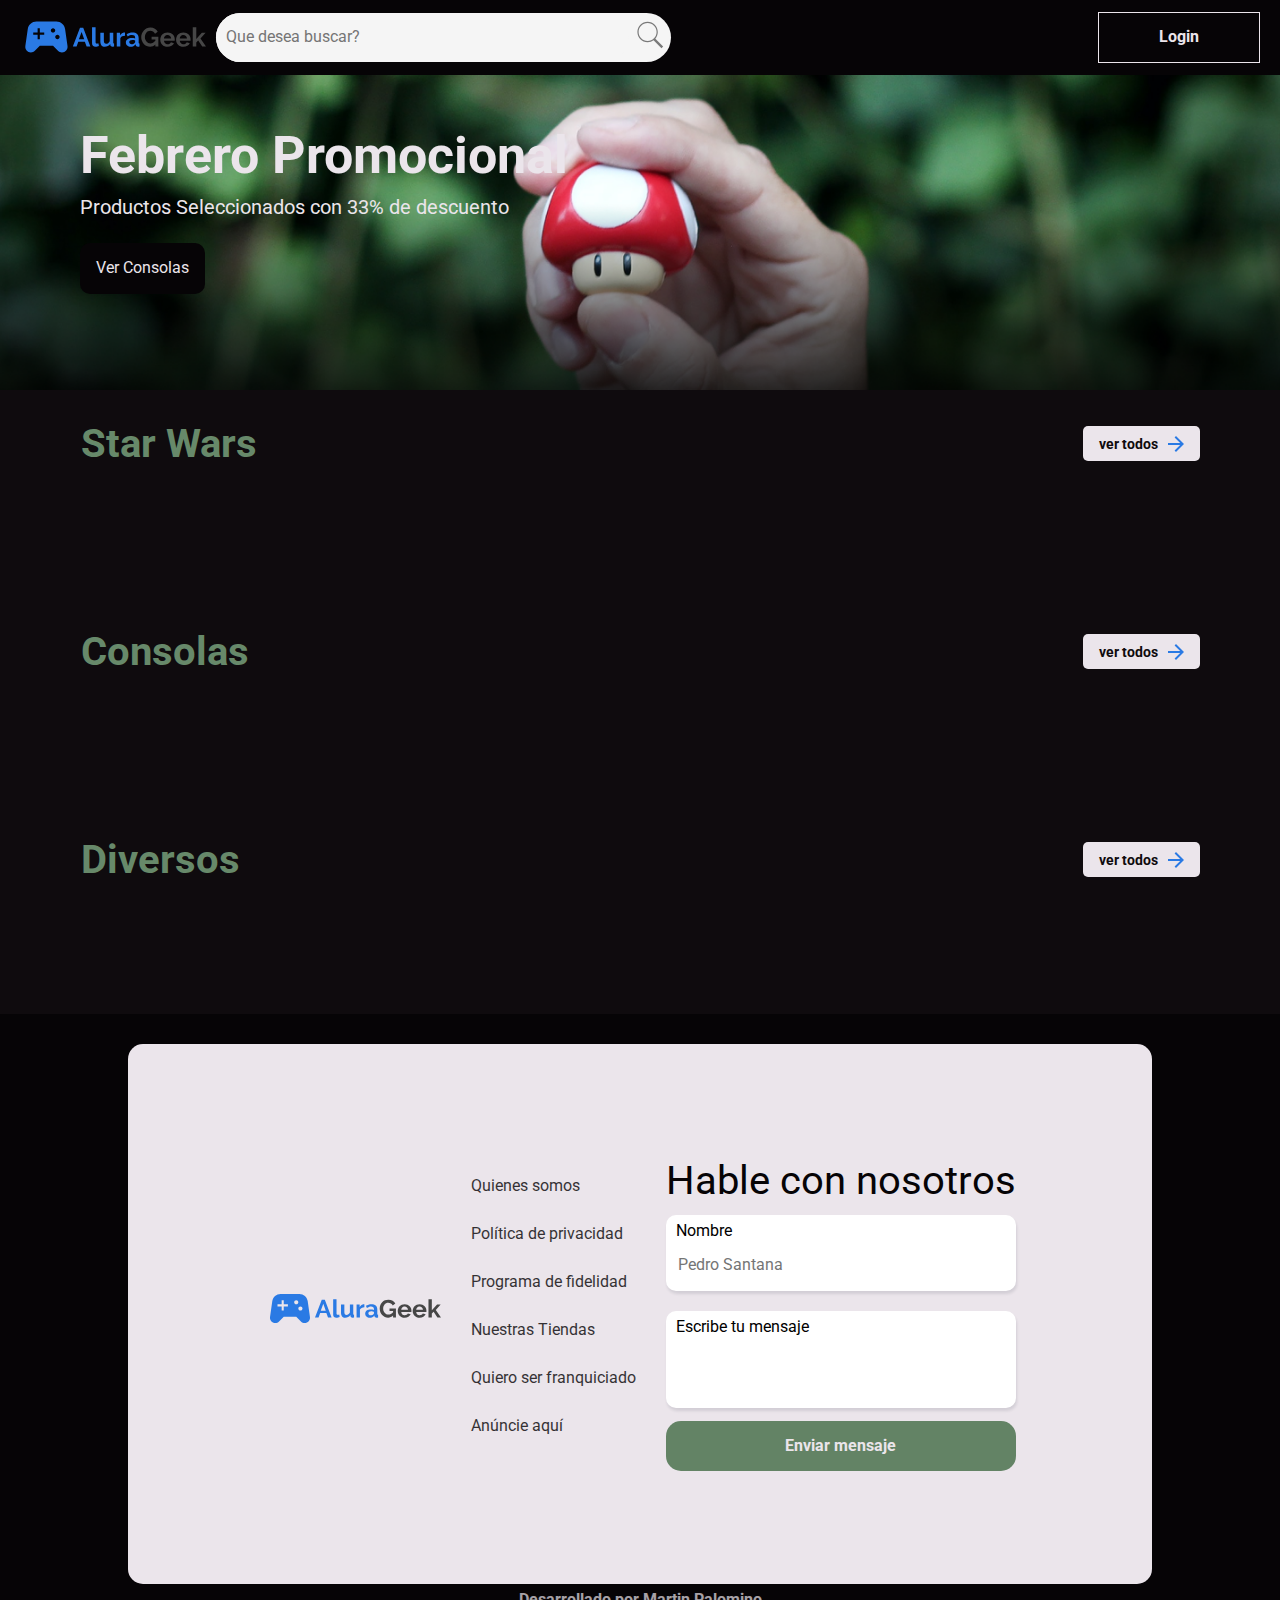
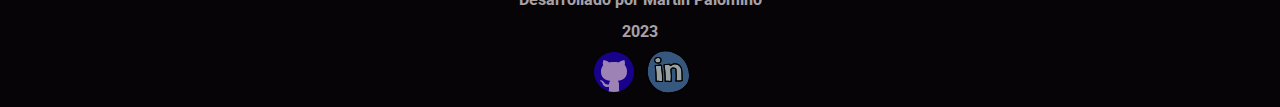
<file: index.html>
<!DOCTYPE html>
<html lang="es">

<head>
  <meta charset="UTF-8">
  <meta name="viewport" content="width=device-width, initial-scale=1.0">
  <title>Alura Geek</title>
  <link rel="stylesheet" href="assets/css/reset.css">
  <link rel="stylesheet" href="assets/css/normalize.css">
  <link rel="preconnect" href="https://fonts.googleapis.com">
  <link rel="preconnect" href="https://fonts.gstatic.com" crossorigin>
  <link href="https://fonts.googleapis.com/css2?family=Roboto:wght@400;700&display=swap" rel="stylesheet">
  <link rel="stylesheet" href="assets/css/globales.css">
  <link rel="stylesheet" href="assets/css/header.css">
  <link rel="stylesheet" href="assets/css/banner.css">
  <link rel="stylesheet" href="assets/css/footer.css">
  <link rel="stylesheet" href="assets/css/products.css">
  <link rel="stylesheet" href="assets/css/card.css">
  <link rel="stylesheet" href="assets/css/productsUser.css">
</head>

<body>
  <header class="header__container">
    <div class="header__items">
      <a class="header__logoHome" href="#">
        <img src="assets/images/logo.svg" class="header__logoHome-image" alt="logo">
      </a>
      <div class="header__search container">
        <input class="header__search-input" placeholder="Que desea buscar?" type="text" data-busqueda>
        <button class="header__search-button"><img src="assets/images/icono-búsqueda.svg" class="header__search-icon"
            alt="icono busqueda"></button>
      </div>
    </div>
    <a class="header__login" href="screens/login.html">
      <button class="header__login-button">Login</button>
    </a>
  </header>
  <main>
    <section class="banner">
      <div class="banner__container">
        <div class="banner__container-show banner__container-img">
          <div class="banner__info">
            <h2 class="banner__info-title">Febrero Promocional</h2>
            <p class="banner__info-descripcion">Productos Seleccionados con 33% de descuento</p>
            <a href="#">
              <button class="banner__button">Ver Consolas</button>
            </a>
          </div>
        </div>
      </div>
    </section>
    <!--Star Wars section -->
    <section class="products" id="starWars">
      <div class="product__container">
        <div class="product__header">
          <h2 class="product__title">Star Wars</h2>
          <a class="product__mostrar" href="screens/allProducts.html?categoria=StarWars" boton-starWars>ver
            todos<img alt="ver todos icon" src="assets/images/arow.svg"></a>
        </div>
        <div class="product__list" data-starWarsCategory>

        </div>
      </div>
    </section>
    <!--Consolas section -->
    <section class=" products" id="consolas">
      <div class="product__container">
        <div class="product__header">
          <h2 class="product__title">Consolas </h2>
          <a class="product__mostrar" href="screens/allProducts.html?categoria=Consolas" boton-consolas>ver todos<img
              alt="ver todos icon" src="assets/images/arow.svg"></a>
        </div>
        <div class="product__list" data-consolasCategoria>

        </div>
      </div>
    </section>
    <!--    Diversos section  -->
    <section class="products">
      <div class="product__container">
        <div class="product__header">
          <h2 class="product__title">Diversos </h2>
          <a class="product__mostrar" href="screens/allProducts.html?categoria=Diversos" boton-diversos>ver todos<img
              alt="ver todos icon" src="assets/images/arow.svg"></a>
        </div>
        <div class="product__list" data-diversosCategoria>

        </div>
      </div>
      </div>
    </section>
  </main>
  <footer>
    <section class="contacto__container">
      <div class="contacto__logo">
        <a href="#">
          <img alt="logo" class="contacto__logoFooter" src="assets/images/logo.svg">
        </a>
      </div>
      <div class="contacto__info">
        <ul>
          <li class="contacto__info-li"><a class="contacto__info-text" href="#">Quienes somos</a></li>
          <li class="contacto__info-li"><a class="contacto__info-text" href="#">Política de privacidad</a>
          </li>
          <li class="contacto__info-li"><a class="contacto__info-text" href="#">Programa de fidelidad</a>
          </li>
          <li class="contacto__info-li"><a class="contacto__info-text" href="#">Nuestras Tiendas</a></li>
          <li class="contacto__info-li"><a class="contacto__info-text" href="#">Quiero ser franquiciado</a>
          </li>
          <li class="contacto__info-li"><a class="contacto__info-text" href="#">Anúncie aquí</a></li>
        </ul>
      </div>
      <form class="contacto__contactar" id="form__data">
        <h2 class="contacto__contactar-title">Hable con nosotros</h2>
        <div class="input-container">
          <label class="contacto__contactar-nombre contacto__textBox">
            Nombre
            <input class="contacto__contactar-nombreInput input" id="contact__nombre" name="nombre"
              placeholder="Pedro Santana" required type="text" data-tipo="nombre">
          </label>
          <span class="input-message-error">Este campo no es valido</span>
        </div>
        <div class="input-container">
          <label class="contacto__mensaje contacto__textBox">
            Escribe tu mensaje
            <textarea class="contacto__contactar-nombreInput input" id="contact__mensaje" required
              data-tipo="mensaje"></textarea>
          </label>
          <span class="input-message-error">Este campo no es valido</span>
        </div>
        <input class="contacto__button" id="contact__boton" type="submit" value="Enviar mensaje">
      </form>
    </section>
    <div class="info__dev">
      <p>Desarrollado por Martin Palomino</p>
      <p>2023</p>
      <div class="info__dev-links">
        <a href="https://github.com/MartinChristopherPC?tab=repositories" target="_blank"><img
            src="/assets/images/github.svg " alt="git"></a>
        <a href="https://www.linkedin.com/in/martinchris-palomino/" target="_blank"><img
            src="/assets/images/linkedin.svg" alt="linkedin"></a>
      </div>
    </div>
  </footer>
  <script src="controllers/productoController.js" type="module"></script>
  <script src="js/boton-buscador.js"></script>
  <script src="js/form-validation.js" type="module"></script>
</body>

</html>
</file>
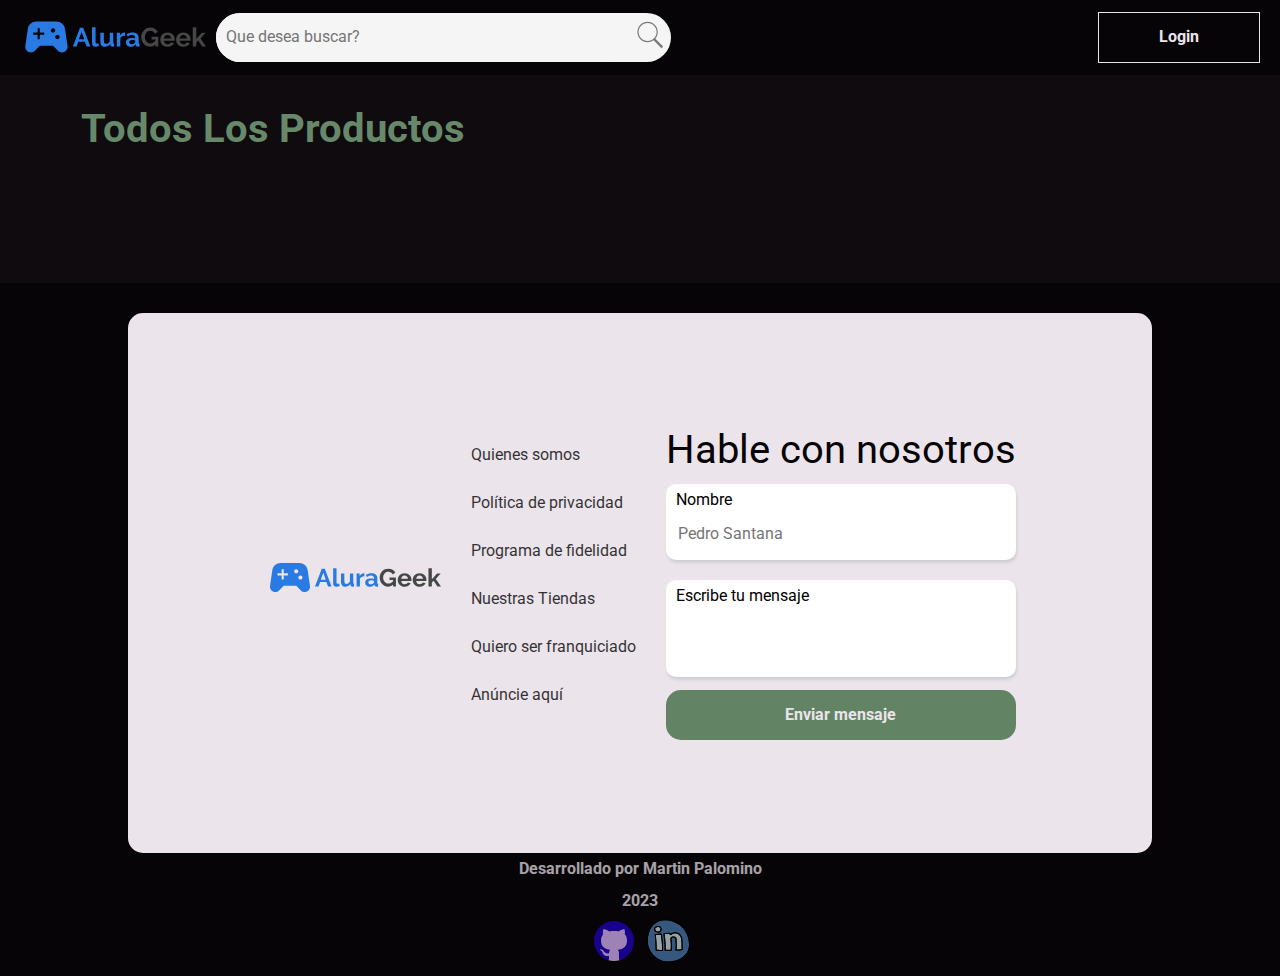
<file: screens/allProducts.html>
<!DOCTYPE html>
<html lang="en">

<head>
  <meta charset="UTF-8">
  <meta name="viewport" content="width=device-width, initial-scale=1.0">
  <title>Alura Geek</title>
  <link rel="stylesheet" href="../assets/css/reset.css">
  <link rel="stylesheet" href="../assets/css/normalize.css">
  <link rel="preconnect" href="https://fonts.googleapis.com">
  <link rel="preconnect" href="https://fonts.gstatic.com" crossorigin>
  <link href="https://fonts.googleapis.com/css2?family=Roboto:wght@400;700&display=swap" rel="stylesheet">
  <link rel="stylesheet" href="../assets/css/globales.css">
  <link rel="stylesheet" href="../assets/css/header.css">
  <link rel="stylesheet" href="../assets/css/banner.css">
  <link rel="stylesheet" href="../assets/css/footer.css">
  <link rel="stylesheet" href="../assets/css/products.css">
  <link rel="stylesheet" href="../assets/css/productsUser.css">
  <link rel="stylesheet" href="../assets/css/card.css">
</head>

<body>
  <header class="header__container">
    <div class="header__items">
      <a class="header__logoHome" href="../index.html">
        <img src="../assets/images/logo.svg" class="header__logoHome-image" alt="logo">
      </a>
      <div class="header__search container">
        <input class="header__search-input" placeholder="Que desea buscar?" type="text" data-busqueda>
        <button class="header__search-button"><img src="../assets/images/icono-búsqueda.svg" class="header__search-icon"
            alt="icono busqueda"></button>
      </div>
    </div>
    <a class="header__login" href="login.html">
      <button class="header__login-button">Login</button>
    </a>
  </header>
  <main>
    <!--All Products section -->
    <section class="products">
      <div class="product__container">
        <div class="product__header">
          <h2 class="product__title">Todos Los Productos</h2>
        </div>
        <div class="product__list" data-allProducts>

        </div>
      </div>
    </section>
  </main>
  <footer>
    <section class="contacto__container">
      <div class="contacto__logo">
        <a href="#">
          <img alt="logo" class="contacto__logoFooter" src="../assets/images/logo.svg">
        </a>
      </div>
      <div class="contacto__info">
        <ul>
          <li class="contacto__info-li"><a class="contacto__info-text" href="#">Quienes somos</a></li>
          <li class="contacto__info-li"><a class="contacto__info-text" href="#">Política de privacidad</a>
          </li>
          <li class="contacto__info-li"><a class="contacto__info-text" href="#">Programa de fidelidad</a>
          </li>
          <li class="contacto__info-li"><a class="contacto__info-text" href="#">Nuestras Tiendas</a></li>
          <li class="contacto__info-li"><a class="contacto__info-text" href="#">Quiero ser franquiciado</a>
          </li>
          <li class="contacto__info-li"><a class="contacto__info-text" href="#">Anúncie aquí</a></li>
        </ul>
      </div>
      <form class="contacto__contactar" id="form__data">
        <h2 class="contacto__contactar-title">Hable con nosotros</h2>
        <div class="input-container">
          <label class="contacto__contactar-nombre contacto__textBox">
            Nombre
            <input class="contacto__contactar-nombreInput input" id="contact__nombre" name="nombre"
              placeholder="Pedro Santana" required type="text" data-tipo="nombre">
          </label>
          <span class="input-message-error">Este campo no es valido</span>
        </div>
        <div class="input-container">
          <label class="contacto__mensaje contacto__textBox">
            Escribe tu mensaje
            <textarea class="contacto__contactar-nombreInput input" id="contact__mensaje" required
              data-tipo="mensaje"></textarea>
          </label>
          <span class="input-message-error">Este campo no es valido</span>
        </div>
        <input class="contacto__button" id="contact__boton" type="submit" value="Enviar mensaje">
      </form>
    </section>
    <div class="info__dev">
      <p>Desarrollado por Martin Palomino</p>
      <p>2023</p>
      <div class="info__dev-links">
        <a href="https://github.com/MartinChristopherPC?tab=repositories" target="_blank"><img
            src="../assets/images/github.svg " alt="git"></a>
        <a href="https://www.linkedin.com/in/martinchris-palomino/" target="_blank"><img
            src="../assets/images/linkedin.svg" alt="linkedin"></a>
      </div>
    </div>
  </footer>
  <script src="../controllers/allproducts.js" type="module"></script>
  <script src="../js/form-validation.js" type="module"></script>
  <script src="../js/boton-buscador.js"></script>
</body>

</html>
</file>
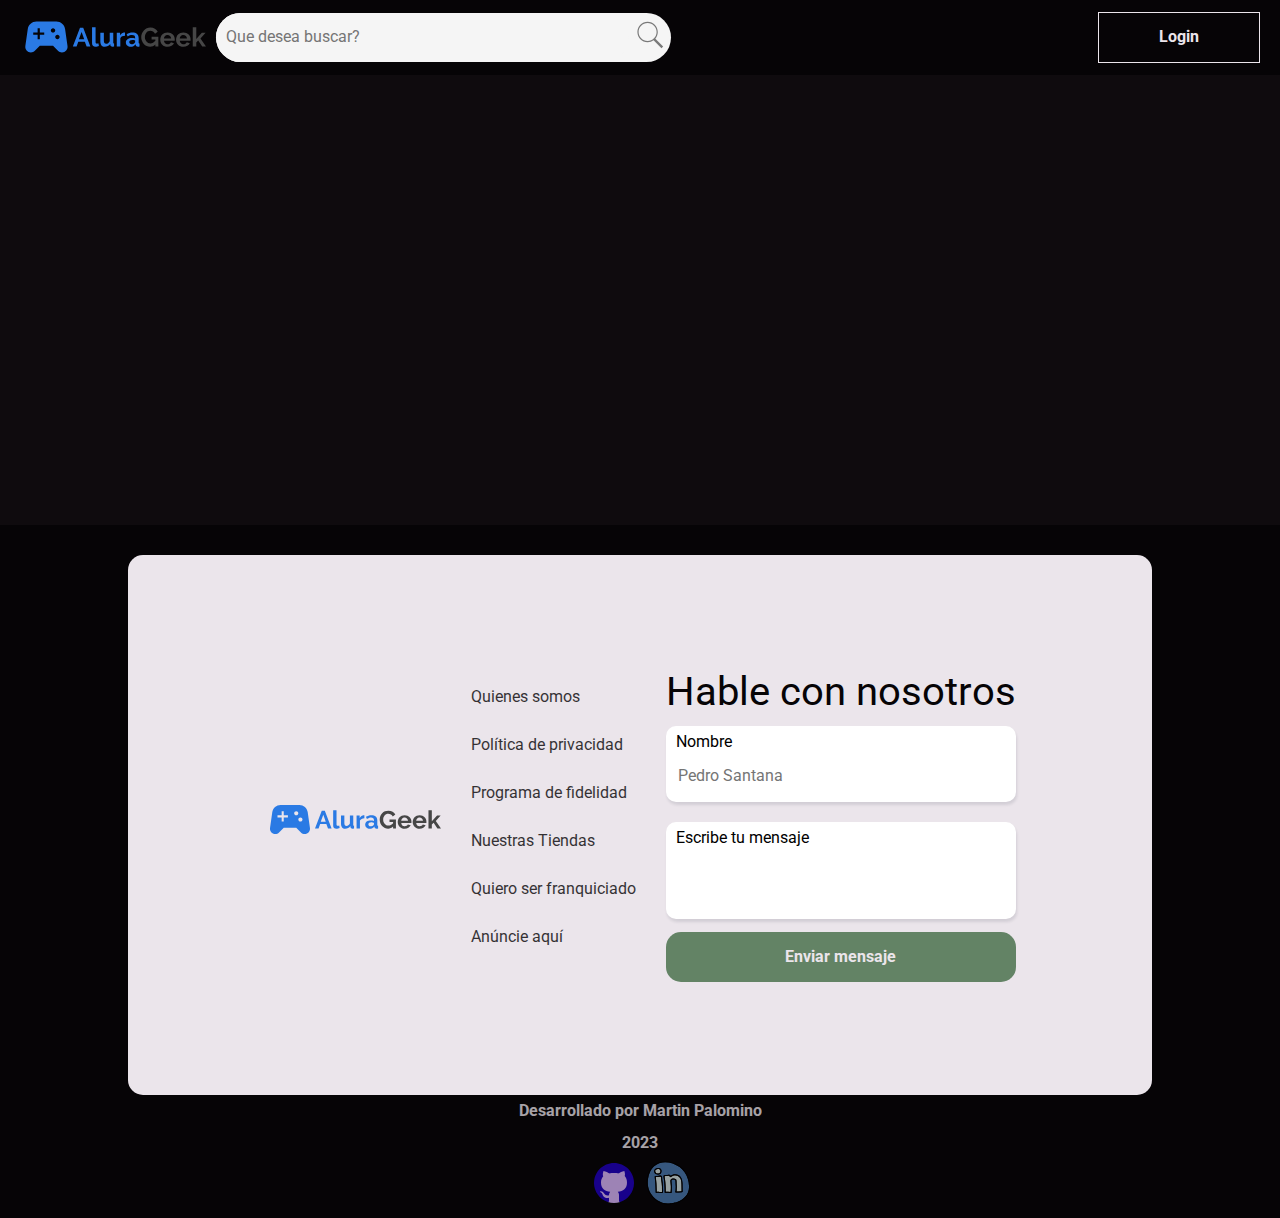
<file: screens/busquedaProducto.html>
<!DOCTYPE html>
<html lang="en">

<head>
  <meta charset="UTF-8">
  <meta name="viewport" content="width=device-width, initial-scale=1.0">
  <title>AluraGeek</title>
  <link rel="stylesheet" href="../assets/css/reset.css">
  <link rel="stylesheet" href="../assets/css/normalize.css">
  <link rel="preconnect" href="https://fonts.googleapis.com">
  <link rel="preconnect" href="https://fonts.gstatic.com" crossorigin>
  <link href="https://fonts.googleapis.com/css2?family=Roboto:wght@400;700&display=swap" rel="stylesheet">
  <link rel="stylesheet" href="../assets/css/globales.css">
  <link rel="stylesheet" href="../assets/css/header.css">
  <link rel="stylesheet" href="../assets/css/banner.css">
  <link rel="stylesheet" href="../assets/css/footer.css">
  <link rel="stylesheet" href="../assets/css/products.css">
  <link rel="stylesheet" href="../assets/css/card.css">
  <link rel="stylesheet" href="../assets/css/busqueda.css">
</head>

<body>
  <header class="header__container">
    <div class="header__items">
      <a class="header__logoHome" href="../index.html">
        <img src="../assets/images/logo.svg" class="header__logoHome-image" alt="logo">
      </a>
      <div class="header__search container">
        <input class="header__search-input" placeholder="Que desea buscar?" type="text" data-busqueda>
        <button class="header__search-button"><img src="../assets/images/icono-búsqueda.svg" class="header__search-icon"
            alt="icono busqueda"></button>
      </div>
    </div>
    <a class="header__login" href="login.html">
      <button class="header__login-button">Login</button>
    </a>
  </header>
  <main>
    <section class="detail-container">
      <div data-titulo-busqueda>

      </div>
      <div class="details-product" data-producto-busqueda>

      </div>
    </section>
  </main>
  <footer>
    <section class="contacto__container">
      <div class="contacto__logo">
        <a href="#">
          <img alt="logo" class="contacto__logoFooter" src="../assets/images/logo.svg">
        </a>
      </div>
      <div class="contacto__info">
        <ul>
          <li class="contacto__info-li"><a class="contacto__info-text" href="#">Quienes somos</a></li>
          <li class="contacto__info-li"><a class="contacto__info-text" href="#">Política de privacidad</a>
          </li>
          <li class="contacto__info-li"><a class="contacto__info-text" href="#">Programa de fidelidad</a>
          </li>
          <li class="contacto__info-li"><a class="contacto__info-text" href="#">Nuestras Tiendas</a></li>
          <li class="contacto__info-li"><a class="contacto__info-text" href="#">Quiero ser franquiciado</a>
          </li>
          <li class="contacto__info-li"><a class="contacto__info-text" href="#">Anúncie aquí</a></li>
        </ul>
      </div>
      <form class="contacto__contactar" id="form__data">
        <h2 class="contacto__contactar-title">Hable con nosotros</h2>
        <div class="input-container">
          <label class="contacto__contactar-nombre contacto__textBox">
            Nombre
            <input class="contacto__contactar-nombreInput input" id="contact__nombre" name="nombre"
              placeholder="Pedro Santana" required type="text" data-tipo="nombre">
          </label>
          <span class="input-message-error">Este campo no es valido</span>
        </div>
        <div class="input-container">
          <label class="contacto__mensaje contacto__textBox">
            Escribe tu mensaje
            <textarea class="contacto__contactar-nombreInput input" id="contact__mensaje" required
              data-tipo="mensaje"></textarea>
          </label>
          <span class="input-message-error">Este campo no es valido</span>
        </div>
        <input class="contacto__button" id="contact__boton" type="submit" value="Enviar mensaje">
      </form>
    </section>
    <div class="info__dev">
      <p>Desarrollado por Martin Palomino</p>
      <p>2023</p>
      <div class="info__dev-links">
        <a href="https://github.com/MartinChristopherPC?tab=repositories" target="_blank"><img
            src="../assets/images/github.svg " alt="git"></a>
        <a href="https://www.linkedin.com/in/martinchris-palomino/" target="_blank"><img
            src="../assets/images/linkedin.svg" alt="linkedin"></a>
      </div>
    </div>
  </footer>
  <script src="../controllers/busqueda-controller.js" type="module"></script>
  <script src="../js/boton-buscador.js"></script>
  <script src="../js/form-validation.js" type="module"></script>
</body>

</html>
</file>
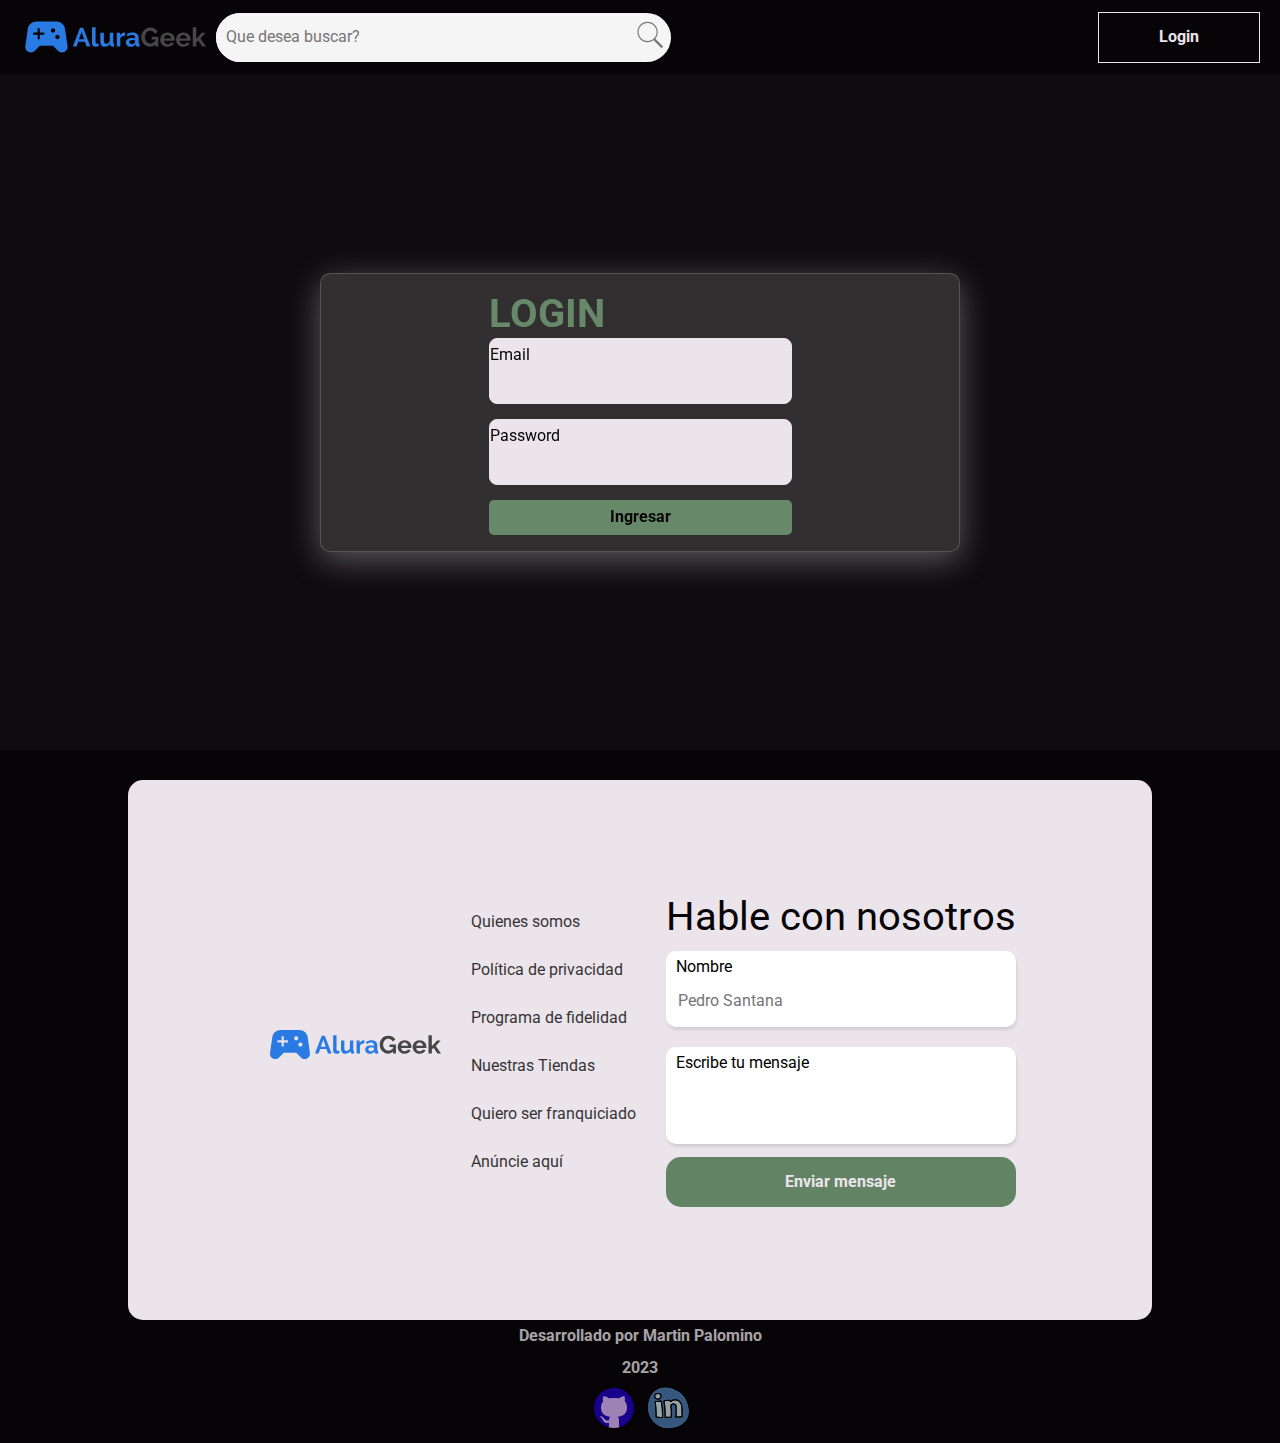
<file: screens/login.html>
<!DOCTYPE html>
<html lang="en">

<head>
  <meta charset="UTF-8">
  <meta name="viewport" content="width=device-width, initial-scale=1.0">
  <title>Alura Geek</title>
  <link rel="stylesheet" href="../assets/css/reset.css">
  <link rel="stylesheet" href="../assets/css/normalize.css">
  <link rel="preconnect" href="https://fonts.googleapis.com">
  <link rel="preconnect" href="https://fonts.gstatic.com" crossorigin>
  <link href="https://fonts.googleapis.com/css2?family=Roboto:wght@400;700&display=swap" rel="stylesheet">
  <link rel="stylesheet" href="../assets/css/globales.css">
  <link rel="stylesheet" href="../assets/css/header.css">
  <link rel="stylesheet" href="../assets/css/banner.css">
  <link rel="stylesheet" href="../assets/css/footer.css">
  <link rel="stylesheet" href="../assets/css/login.css">
</head>

<body>
  <header class="header__container">
    <div class="header__items">
      <a class="header__logoHome" href="../index.html">
        <img src="../assets/images/logo.svg" class="header__logoHome-image" alt="logo">
      </a>
      <div class="header__search container">
        <input class="header__search-input" placeholder="Que desea buscar?" type="text" data-busqueda>
        <button class="header__search-button"><img src="../assets/images/icono-búsqueda.svg" class="header__search-icon"
            alt="icono busqueda"></button>
      </div>
    </div>
    <a class="header__login" href="login.html">
      <button class="header__login-button">Login</button>
    </a>
  </header>
  <main>
    <section class="formulario">
      <div class="form__container">
        <form class="form" data-form action="">
          <h2 class="form__title">LOGIN</h2>
          <div class="form__input-container">
            <label for="email">Email
              <input class="form__input input" data-email id="email" type="email" data-tipo="email" required></label>
            <span class="input-message-error">Este campo no es valido</span>
          </div>
          <div class="form__input-container">
            <label for="password">Password
              <input class="form__input input" id="password" data-password type="password" data-tipo="password"
                required></label>
            <span class="input-message-error">Este campo no es valido</span>
          </div>
          <input class="form__boton" type="submit" value="Ingresar">
          <span class="login__message-error">*Usuario y/o clave incorrecta</span>
        </form>
      </div>
    </section>
  </main>
  <footer>
    <section class="contacto__container">
      <div class="contacto__logo">
        <a href="#">
          <img alt="logo" class="contacto__logoFooter" src="../assets/images/logo.svg">
        </a>
      </div>
      <div class="contacto__info">
        <ul>
          <li class="contacto__info-li"><a class="contacto__info-text" href="#">Quienes somos</a></li>
          <li class="contacto__info-li"><a class="contacto__info-text" href="#">Política de privacidad</a>
          </li>
          <li class="contacto__info-li"><a class="contacto__info-text" href="#">Programa de fidelidad</a>
          </li>
          <li class="contacto__info-li"><a class="contacto__info-text" href="#">Nuestras Tiendas</a></li>
          <li class="contacto__info-li"><a class="contacto__info-text" href="#">Quiero ser franquiciado</a>
          </li>
          <li class="contacto__info-li"><a class="contacto__info-text" href="#">Anúncie aquí</a></li>
        </ul>
      </div>
      <form class="contacto__contactar" id="form__data">
        <h2 class="contacto__contactar-title">Hable con nosotros</h2>
        <div class="input-container">
          <label class="contacto__contactar-nombre contacto__textBox">
            Nombre
            <input class="contacto__contactar-nombreInput input" id="contact__nombre" name="nombre"
              placeholder="Pedro Santana" required type="text" data-tipo="nombre">
          </label>
          <span class="input-message-error">Este campo no es valido</span>
        </div>
        <div class="input-container">
          <label class="contacto__mensaje contacto__textBox">
            Escribe tu mensaje
            <textarea class="contacto__contactar-nombreInput input" id="contact__mensaje" required
              data-tipo="mensaje"></textarea>
          </label>
          <span class="input-message-error">Este campo no es valido</span>
        </div>
        <input class="contacto__button" id="contact__boton" type="submit" value="Enviar mensaje">
      </form>
    </section>
    <div class="info__dev">
      <p>Desarrollado por Martin Palomino</p>
      <p>2023</p>
      <div class="info__dev-links">
        <a href="https://github.com/MartinChristopherPC?tab=repositories" target="_blank"><img
            src="../assets/images/github.svg " alt="git"></a>
        <a href="https://www.linkedin.com/in/martinchris-palomino/" target="_blank"><img
            src="../assets/images/linkedin.svg" alt="linkedin"></a>
      </div>
    </div>
  </footer>
  <script src="../controllers/login-controller.js" type="module"></script>
  <script src="../js/form-validation.js" type="module"></script>
</body>

</html>
</file>
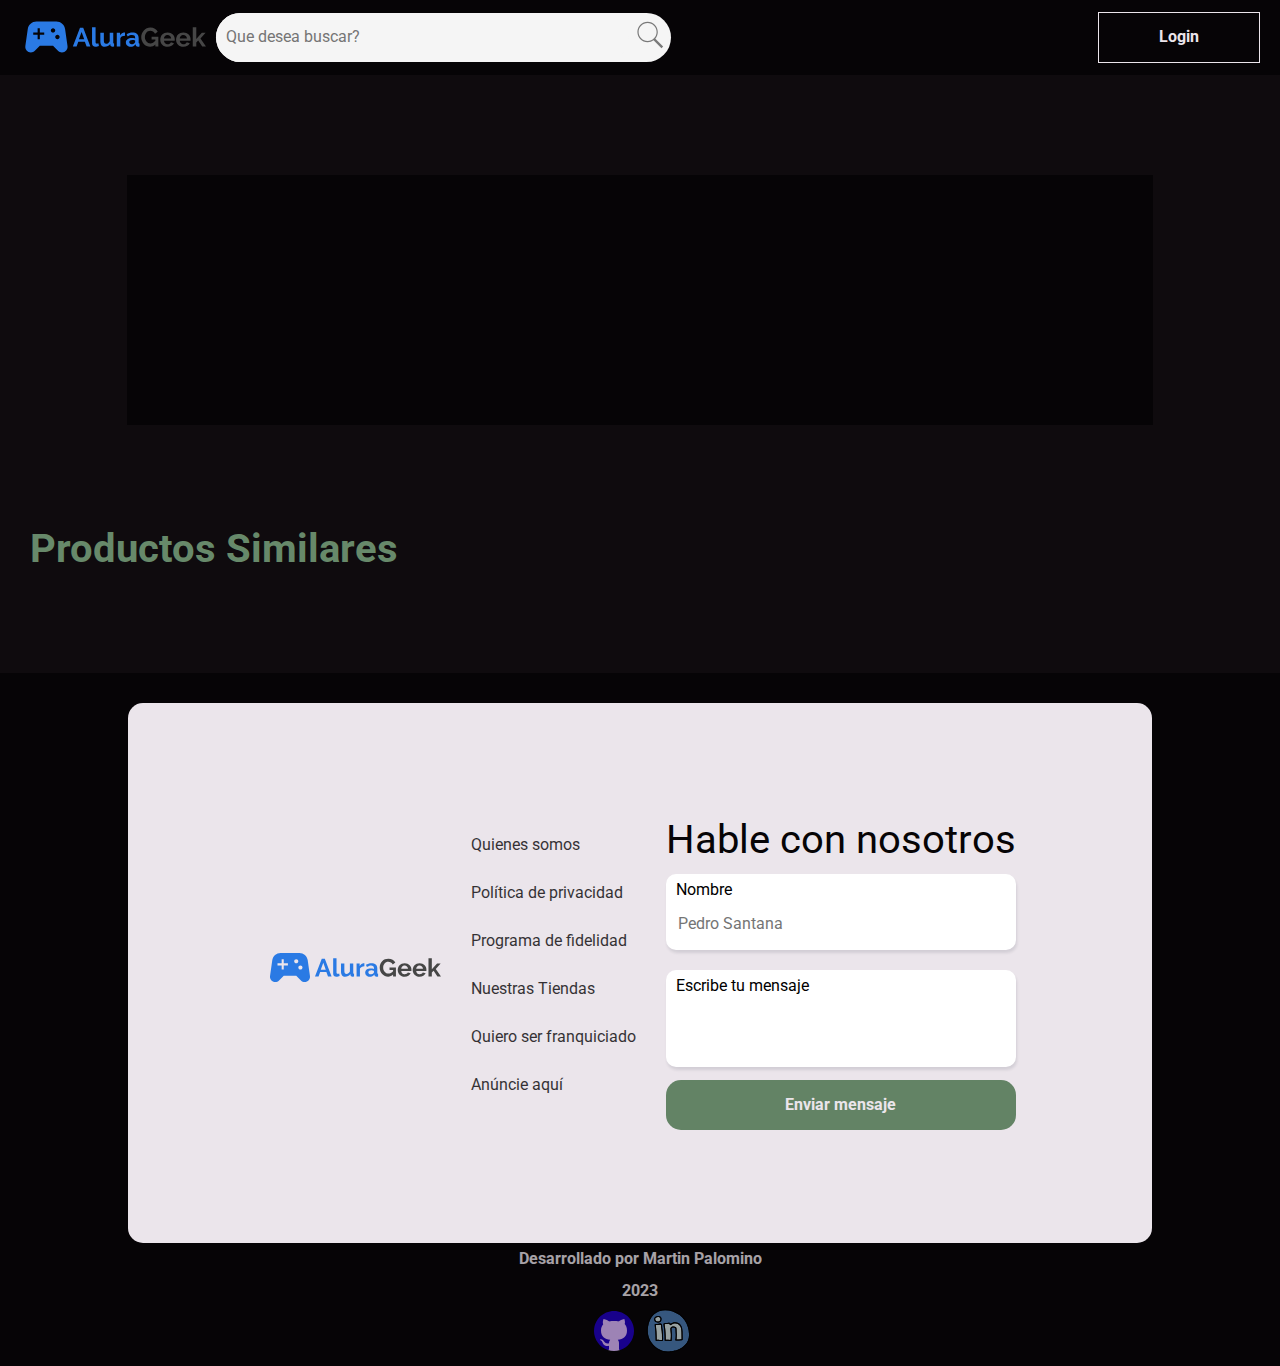
<file: screens/viewProducts.html>
<!DOCTYPE html>
<html lang="es">

<head>
  <meta charset="UTF-8">
  <meta name="viewport" content="width=device-width, initial-scale=1.0">
  <title>Alura Geek</title>
  <link rel="stylesheet" href="../assets/css/reset.css">
  <link rel="stylesheet" href="../assets/css/normalize.css">
  <link rel="preconnect" href="https://fonts.googleapis.com">
  <link rel="preconnect" href="https://fonts.gstatic.com" crossorigin>
  <link href="https://fonts.googleapis.com/css2?family=Roboto:wght@400;700&display=swap" rel="stylesheet">
  <link rel="stylesheet" href="../assets/css/globales.css">
  <link rel="stylesheet" href="../assets/css/header.css">
  <link rel="stylesheet" href="../assets/css/banner.css">
  <link rel="stylesheet" href="../assets/css/footer.css">
  <link rel="stylesheet" href="../assets/css/products.css">
  <link rel="stylesheet" href="../assets/css/card.css">
  <link rel="stylesheet" href="../assets/css/productsUser.css">
  <link rel="stylesheet" href="../assets/css/detalleProducto.css">
</head>

<body>
  <header class="header__container">
    <div class="header__items">
      <a class="header__logoHome" href="../index.html">
        <img src="../assets/images/logo.svg" class="header__logoHome-image" alt="logo">
      </a>
      <div class="header__search container">
        <input class="header__search-input" placeholder="Que desea buscar?" type="text" data-busqueda>
        <button class="header__search-button"><img src="../assets/images/icono-búsqueda.svg" class="header__search-icon"
            alt="icono busqueda"></button>
      </div>
    </div>
    <a class="header__login" href="login.html">
      <button class="header__login-button">Login</button>
    </a>
  </header>
  <main>
    <section class="detail-container">
      <div class="details-product" data-producto>

      </div>
    </section>
    <section class="products">
      <h2 class="product__title">Productos Similares</h2>
      <div class="product__list" data-products-similars>

      </div>
    </section>
  </main>
  <footer>
    <section class="contacto__container">
      <div class="contacto__logo">
        <a href="#">
          <img alt="logo" class="contacto__logoFooter" src="../assets/images/logo.svg">
        </a>
      </div>
      <div class="contacto__info">
        <ul>
          <li class="contacto__info-li"><a class="contacto__info-text" href="#">Quienes somos</a></li>
          <li class="contacto__info-li"><a class="contacto__info-text" href="#">Política de privacidad</a>
          </li>
          <li class="contacto__info-li"><a class="contacto__info-text" href="#">Programa de fidelidad</a>
          </li>
          <li class="contacto__info-li"><a class="contacto__info-text" href="#">Nuestras Tiendas</a></li>
          <li class="contacto__info-li"><a class="contacto__info-text" href="#">Quiero ser franquiciado</a>
          </li>
          <li class="contacto__info-li"><a class="contacto__info-text" href="#">Anúncie aquí</a></li>
        </ul>
      </div>
      <form class="contacto__contactar" id="form__data">
        <h2 class="contacto__contactar-title">Hable con nosotros</h2>
        <div class="input-container">
          <label class="contacto__contactar-nombre contacto__textBox">
            Nombre
            <input class="contacto__contactar-nombreInput input" id="contact__nombre" name="nombre"
              placeholder="Pedro Santana" required type="text" data-tipo="nombre">
          </label>
          <span class="input-message-error">Este campo no es valido</span>
        </div>
        <div class="input-container">
          <label class="contacto__mensaje contacto__textBox">
            Escribe tu mensaje
            <textarea class="contacto__contactar-nombreInput input" id="contact__mensaje" required
              data-tipo="mensaje"></textarea>
          </label>
          <span class="input-message-error">Este campo no es valido</span>
        </div>
        <input class="contacto__button" id="contact__boton" type="submit" value="Enviar mensaje">
      </form>
    </section>
    <div class="info__dev">
      <p>Desarrollado por Martin Palomino</p>
      <p>2023</p>
      <div class="info__dev-links">
        <a href="https://github.com/MartinChristopherPC?tab=repositories" target="_blank"><img
            src="../assets/images/github.svg " alt="git"></a>
        <a href="https://www.linkedin.com/in/martinchris-palomino/" target="_blank"><img
            src="../assets/images/linkedin.svg" alt="linkedin"></a>
      </div>
    </div>
  </footer>
  <script src="../controllers/detalleProductoController.js" type="module"></script>
  <script src="../js/form-validation.js" type="module"></script>
</body>

</html>
</file>
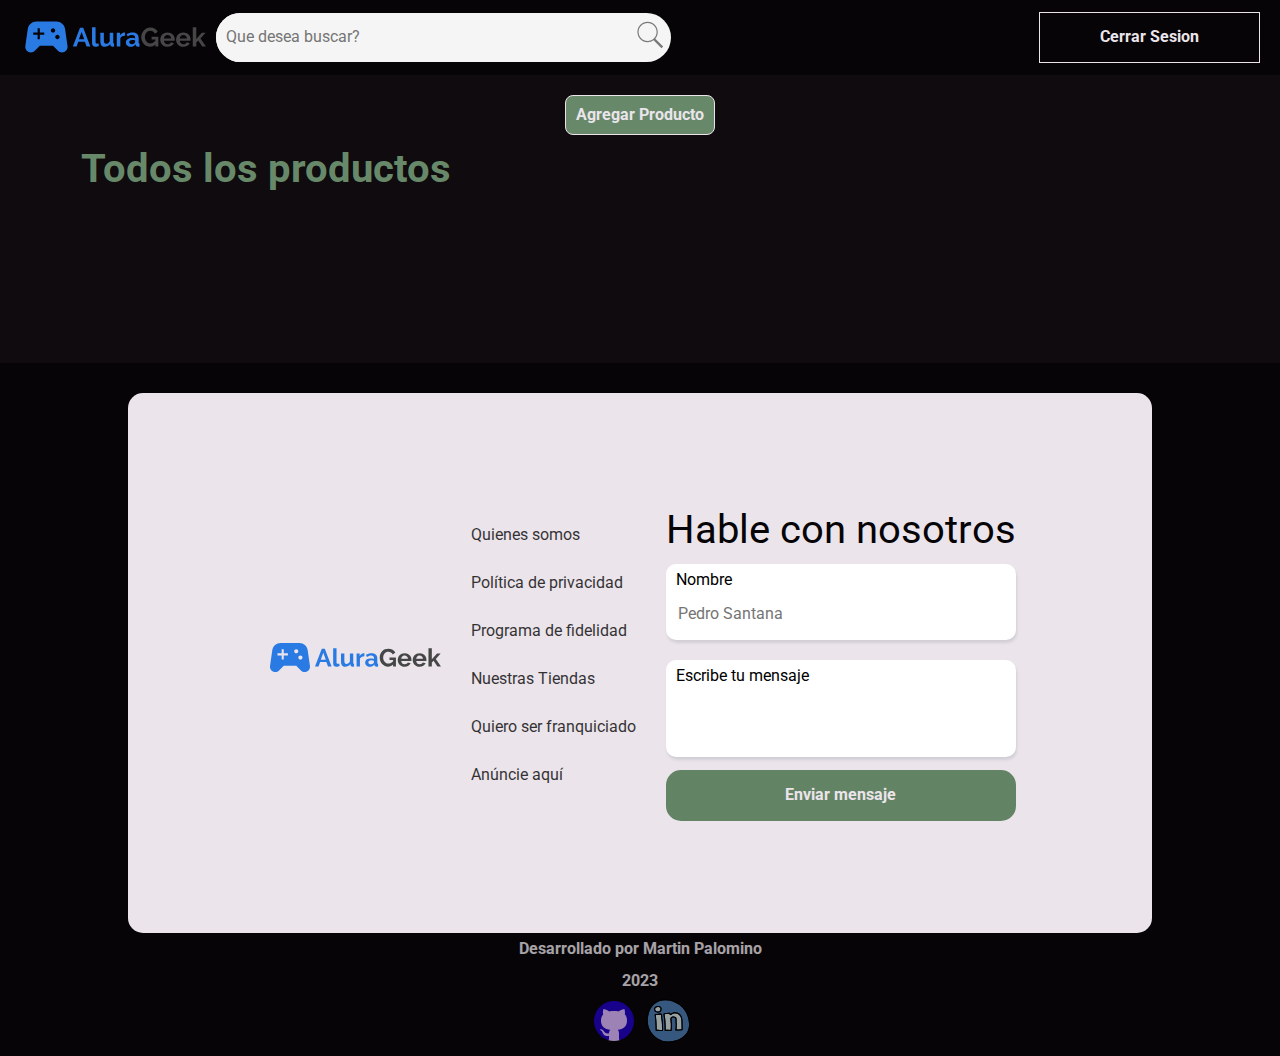
<file: screens/admin/adminProducts.html>
<!DOCTYPE html>
<html lang="en">

<head>
  <meta charset="UTF-8">
  <meta name="viewport" content="width=device-width, initial-scale=1.0">
  <title>Alura Geek</title>
  <link rel="stylesheet" href="../../assets/css/reset.css">
  <link rel="stylesheet" href="../../assets/css/normalize.css">
  <link rel="preconnect" href="https://fonts.googleapis.com">
  <link rel="preconnect" href="https://fonts.gstatic.com" crossorigin>
  <link href="https://fonts.googleapis.com/css2?family=Roboto:wght@400;700&display=swap" rel="stylesheet">
  <link rel="stylesheet" href="../../assets/css/globales.css">
  <link rel="stylesheet" href="../../assets/css/header.css">
  <link rel="stylesheet" href="../../assets/css/banner.css">
  <link rel="stylesheet" href="../../assets/css/footer.css">
  <link rel="stylesheet" href="../../assets/css/products.css">
  <link rel="stylesheet" href="../../assets/css/card.css">
  <link rel="stylesheet" href="../../assets/css/allProductsAdmin.css">
</head>

<body>
  <header class="header__container">
    <div class="header__items">
      <a class="header__logoHome" href="adminProducts.html">
        <img src="/assets/images/logo.svg" class="header__logoHome-image" alt="logo">
      </a>
      <div class="header__search container">
        <input class="header__search-input" placeholder="Que desea buscar?" type="text" data-busqueda>
        <button class="header__search-button"><img src="/assets/images/icono-búsqueda.svg" class="header__search-icon"
            alt="icono busqueda"></button>
      </div>
    </div>
    <a class="header__login" href="../../index.html">
      <button class="header__login-button">Cerrar Sesion</button>
    </a>
  </header>
  <main>
    <section class="products admin-products">
      <div class="product__container">
        <div class="boton__container">
          <a href="addProduct.html">
            <button class="agregar-producto">Agregar Producto</button>
          </a>
        </div>
        <div class="product__header">
          <h2 class="product__title">Todos los productos</h2>
        </div>
        <section class="products">
          <div class="product__container">
            <div class="product__list" data-adminProducts>

            </div>
          </div>
        </section>
      </div>
    </section>
  </main>
  <footer>
    <section class="contacto__container">
      <div class="contacto__logo">
        <a href="#">
          <img alt="logo" class="contacto__logoFooter" src="/assets/images/logo.svg">
        </a>
      </div>
      <div class="contacto__info">
        <ul>
          <li class="contacto__info-li"><a class="contacto__info-text" href="#">Quienes somos</a></li>
          <li class="contacto__info-li"><a class="contacto__info-text" href="#">Política de privacidad</a>
          </li>
          <li class="contacto__info-li"><a class="contacto__info-text" href="#">Programa de fidelidad</a>
          </li>
          <li class="contacto__info-li"><a class="contacto__info-text" href="#">Nuestras Tiendas</a></li>
          <li class="contacto__info-li"><a class="contacto__info-text" href="#">Quiero ser franquiciado</a>
          </li>
          <li class="contacto__info-li"><a class="contacto__info-text" href="#">Anúncie aquí</a></li>
        </ul>
      </div>
      <form class="contacto__contactar" id="form__data">
        <h2 class="contacto__contactar-title">Hable con nosotros</h2>
        <div class="input-container">
          <label class="contacto__contactar-nombre contacto__textBox">
            Nombre
            <input class="contacto__contactar-nombreInput input" id="contact__nombre" name="nombre"
              placeholder="Pedro Santana" required type="text" data-tipo="nombre">
          </label>
          <span class="input-message-error">Este campo no es valido</span>
        </div>
        <div class="input-container">
          <label class="contacto__mensaje contacto__textBox">
            Escribe tu mensaje
            <textarea class="contacto__contactar-nombreInput input" id="contact__mensaje" required
              data-tipo="mensaje"></textarea>
          </label>
          <span class="input-message-error">Este campo no es valido</span>
        </div>
        <input class="contacto__button" id="contact__boton" type="submit" value="Enviar mensaje">
      </form>
    </section>
    <div class="info__dev">
      <p>Desarrollado por Martin Palomino</p>
      <p>2023</p>
      <div class="info__dev-links">
        <a href="https://github.com/MartinChristopherPC?tab=repositories" target="_blank"><img
            src="/assets/images/github.svg " alt="git"></a>
        <a href="https://www.linkedin.com/in/martinchris-palomino/" target="_blank"><img
            src="/assets/images/linkedin.svg" alt="linkedin"></a>
      </div>
    </div>
  </footer>
  <script src="../../controllers/admin-productos.js" type="module"></script>
  <script src="../../js/form-validation.js" type="module"></script>
  <script src="../../js/boton-buscadorAdmin.js"></script>
</body>

</html>
</file>
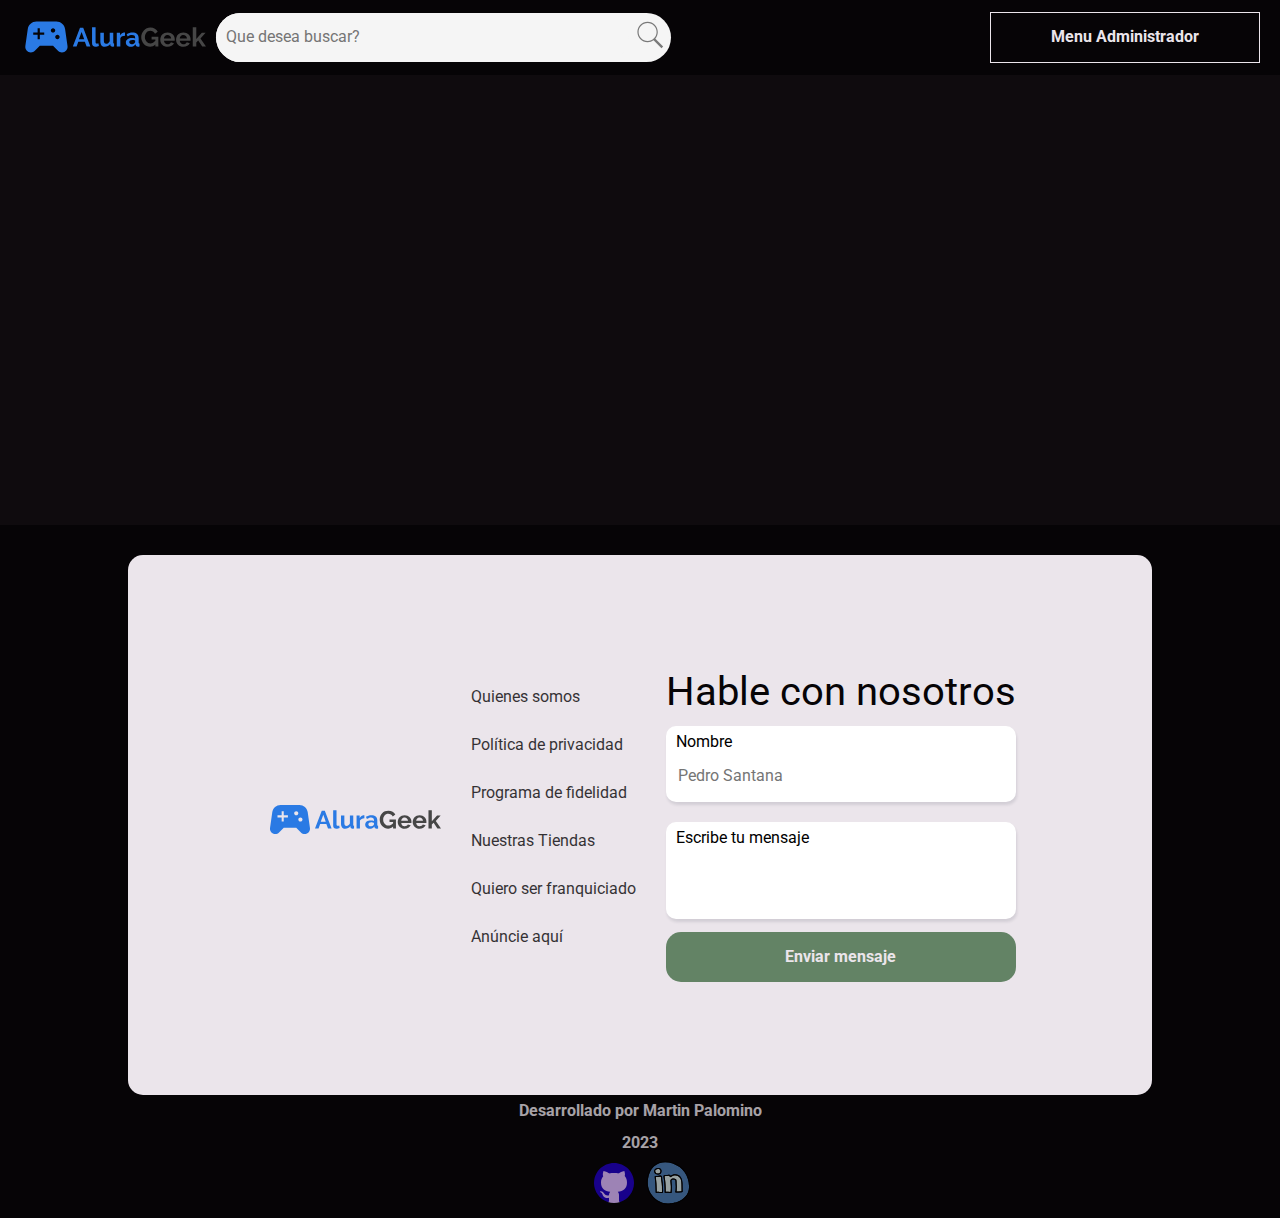
<file: screens/admin/busquedaProductoAdmin.html>
<!DOCTYPE html>
<html lang="en">

<head>
  <meta charset="UTF-8">
  <meta name="viewport" content="width=device-width, initial-scale=1.0">
  <title>AluraGeek</title>
  <link rel="stylesheet" href="../../assets/css/reset.css">
  <link rel="stylesheet" href="../../assets/css/normalize.css">
  <link rel="preconnect" href="https://fonts.googleapis.com">
  <link rel="preconnect" href="https://fonts.gstatic.com" crossorigin>
  <link href="https://fonts.googleapis.com/css2?family=Roboto:wght@400;700&display=swap" rel="stylesheet">
  <link rel="stylesheet" href="../../assets/css/globales.css">
  <link rel="stylesheet" href="../../assets/css/header.css">
  <link rel="stylesheet" href="../../assets/css/banner.css">
  <link rel="stylesheet" href="../../assets/css/footer.css">
  <link rel="stylesheet" href="../../assets/css/products.css">
  <link rel="stylesheet" href="../../assets/css/card.css">
  <link rel="stylesheet" href="../../assets/css/allProductsAdmin.css">
</head>

<body>
  <header class="header__container">
    <div class="header__items">
      <a class="header__logoHome" href="adminProducts.html">
        <img src="/assets/images/logo.svg" class="header__logoHome-image" alt="logo">
      </a>
      <div class="header__search container">
        <input class="header__search-input" placeholder="Que desea buscar?" type="text" data-busqueda>
        <button class="header__search-button"><img src="/assets/images/icono-búsqueda.svg" class="header__search-icon"
            alt="icono busqueda"></button>
      </div>
    </div>
    <a class="header__login" href="adminProducts.html">
      <button class="header__login-button">Menu Administrador</button>
    </a>
  </header>
  <main>
    <section class="detail-container">
      <div data-titulo-busqueda>

      </div>
      <div class="details-product" data-producto-busqueda>

      </div>
    </section>
  </main>
  <footer>
    <section class="contacto__container">
      <div class="contacto__logo">
        <a href="#">
          <img alt="logo" class="contacto__logoFooter" src="/assets/images/logo.svg">
        </a>
      </div>
      <div class="contacto__info">
        <ul>
          <li class="contacto__info-li"><a class="contacto__info-text" href="#">Quienes somos</a></li>
          <li class="contacto__info-li"><a class="contacto__info-text" href="#">Política de privacidad</a>
          </li>
          <li class="contacto__info-li"><a class="contacto__info-text" href="#">Programa de fidelidad</a>
          </li>
          <li class="contacto__info-li"><a class="contacto__info-text" href="#">Nuestras Tiendas</a></li>
          <li class="contacto__info-li"><a class="contacto__info-text" href="#">Quiero ser franquiciado</a>
          </li>
          <li class="contacto__info-li"><a class="contacto__info-text" href="#">Anúncie aquí</a></li>
        </ul>
      </div>
      <form class="contacto__contactar" id="form__data">
        <h2 class="contacto__contactar-title">Hable con nosotros</h2>
        <div class="input-container">
          <label class="contacto__contactar-nombre contacto__textBox">
            Nombre
            <input class="contacto__contactar-nombreInput input" id="contact__nombre" name="nombre"
              placeholder="Pedro Santana" required type="text" data-tipo="nombre">
          </label>
          <span class="input-message-error">Este campo no es valido</span>
        </div>
        <div class="input-container">
          <label class="contacto__mensaje contacto__textBox">
            Escribe tu mensaje
            <textarea class="contacto__contactar-nombreInput input" id="contact__mensaje" required
              data-tipo="mensaje"></textarea>
          </label>
          <span class="input-message-error">Este campo no es valido</span>
        </div>
        <input class="contacto__button" id="contact__boton" type="submit" value="Enviar mensaje">
      </form>
    </section>
    <div class="info__dev">
      <p>Desarrollado por Martin Palomino</p>
      <p>2023</p>
      <div class="info__dev-links">
        <a href="https://github.com/MartinChristopherPC?tab=repositories" target="_blank"><img
            src="/assets/images/github.svg " alt="git"></a>
        <a href="https://www.linkedin.com/in/martinchris-palomino/" target="_blank"><img
            src="/assets/images/linkedin.svg" alt="linkedin"></a>
      </div>
    </div>
  </footer>
  <script src="../../controllers/busqueda-controller.js" type="module"></script>
  <script src="../../js/boton-buscadorAdmin.js"></script>
  <script src="../../js/form-validation.js" type="module"></script>
</body>

</html>
</file>
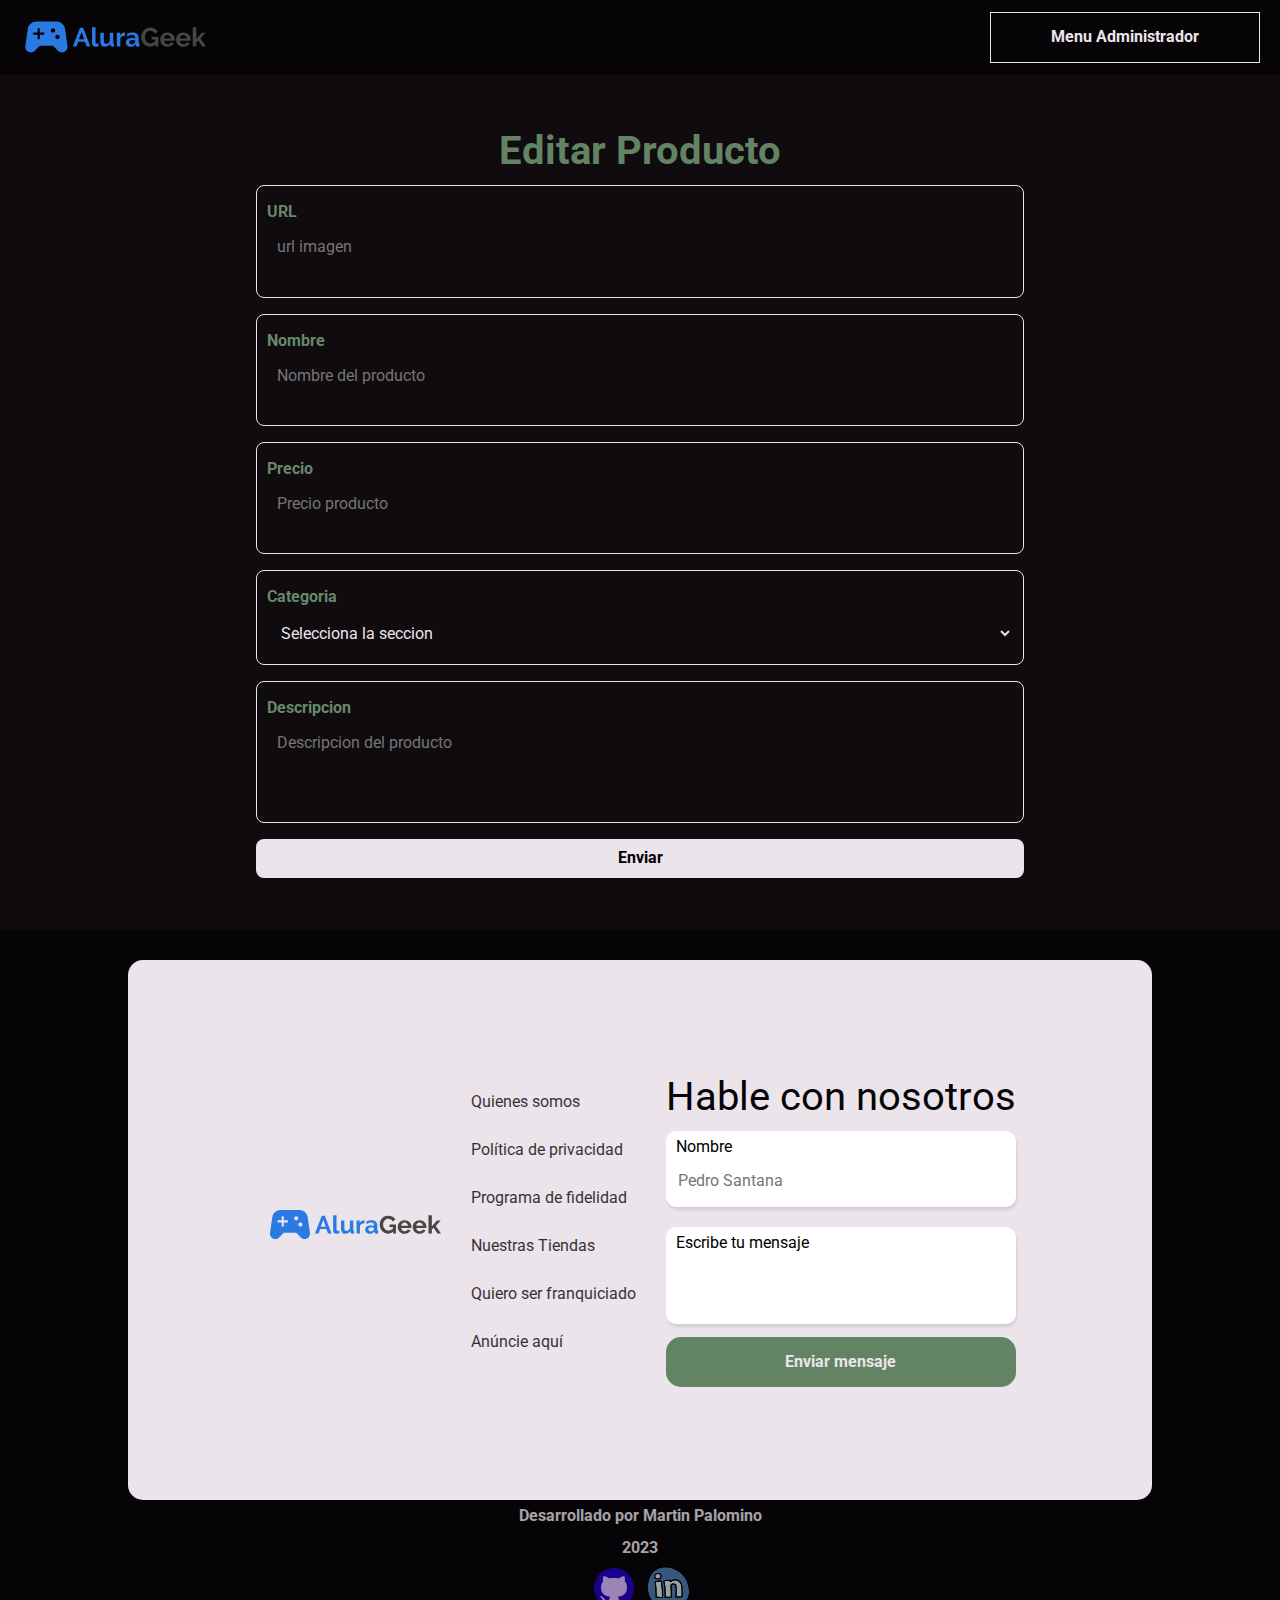
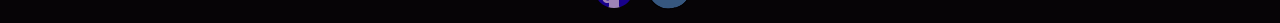
<file: screens/admin/editProduct.html>
<!DOCTYPE html>
<html lang="en">

<head>
  <meta charset="UTF-8">
  <meta name="viewport" content="width=device-width, initial-scale=1.0">
  <title>Alura Geek</title>
  <link rel="stylesheet" href="../../assets/css/reset.css">
  <link rel="stylesheet" href="../../assets/css/normalize.css">
  <link rel="preconnect" href="https://fonts.googleapis.com">
  <link rel="preconnect" href="https://fonts.gstatic.com" crossorigin>
  <link href="https://fonts.googleapis.com/css2?family=Roboto:wght@400;700&display=swap" rel="stylesheet">
  <link rel="stylesheet" href="../../assets/css/globales.css">
  <link rel="stylesheet" href="../../assets/css/header.css">
  <link rel="stylesheet" href="../../assets/css/banner.css">
  <link rel="stylesheet" href="../../assets/css/footer.css">
  <link rel="stylesheet" href="../../assets/css/products.css">
  <link rel="stylesheet" href="../../assets/css/card.css">
  <link rel="stylesheet" href="../../assets/css/formProducto.css">
</head>

<body>
  <header class="header__container">
    <div class="header__items">
      <a class="header__logoHome" href="adminProducts.html">
        <img src="/assets/images/logo.svg" class="header__logoHome-image" alt="logo">
      </a>
    </div>
    <a class="header__login" href="adminProducts.html">
      <button class="header__login-button">Menu Administrador</button>
    </a>
  </header>
  <main>
    <section class="new__product">
      <form class="form_container" data-form>
        <h2 class="new__product-title">Editar Producto</h2>
        <div class="input__container">
          <label for="url">URL
            <input class=" new__product-input input" data-url placeholder="url imagen" id="url" required type="text"
              data-tipo="enlace"></label>
          <span class="input-message-error">Este campo no es valido</span>
        </div>
        <div class="input__container">
          <label for="nombre">Nombre
            <input class=" new__product-input input" data-nombre placeholder="Nombre del producto" id="nombre" required
              type="text" data-tipo="nombre"></label>
          <span class="input-message-error">Este campo no es valido</span>
        </div>
        <div class="input__container">
          <label for="precio">Precio
            <input class=" new__product-input input" data-precio placeholder="Precio producto" id="precio" required
              type="text" data-tipo="precio"></label>
          <span class="input-message-error">Este campo no es valido</span>
        </div>
        <div class="input__container">
          <label for="categoria">Categoria
            <select class="form-selection input" id="categoria" data-categoria required data-tipo="categoria">
              <option disabled selected value=""> Selecciona la seccion</option>
              <option data-starWar value="StarWars">StarWars</option>
              <option data-consolas value="Consolas">Consolas</option>
              <option data-diversos value="Diversos">Diversos</option>
            </select></label>
          <span class="input-message-error">Este campo no es valido</span>
        </div>
        <div class="input__container">
          <label for="descripcion">Descripcion
            <textarea class=" new__product-input input form-description" data-descripcion
              placeholder="Descripcion del producto" id="descripcion" required
              data-tipo="descripcion"></textarea></label>
          <span class="input-message-error">Este campo no es valido</span>
        </div>
        <button class="new__product-button">Enviar</button>
      </form>
    </section>
  </main>
  <footer>
    <section class="contacto__container">
      <div class="contacto__logo">
        <a href="#">
          <img alt="logo" class="contacto__logoFooter" src="/assets/images/logo.svg">
        </a>
      </div>
      <div class="contacto__info">
        <ul>
          <li class="contacto__info-li"><a class="contacto__info-text" href="#">Quienes somos</a></li>
          <li class="contacto__info-li"><a class="contacto__info-text" href="#">Política de privacidad</a>
          </li>
          <li class="contacto__info-li"><a class="contacto__info-text" href="#">Programa de fidelidad</a>
          </li>
          <li class="contacto__info-li"><a class="contacto__info-text" href="#">Nuestras Tiendas</a></li>
          <li class="contacto__info-li"><a class="contacto__info-text" href="#">Quiero ser franquiciado</a>
          </li>
          <li class="contacto__info-li"><a class="contacto__info-text" href="#">Anúncie aquí</a></li>
        </ul>
      </div>
      <form class="contacto__contactar" id="form__data">
        <h2 class="contacto__contactar-title">Hable con nosotros</h2>
        <div class="input-container">
          <label class="contacto__contactar-nombre contacto__textBox">
            Nombre
            <input class="contacto__contactar-nombreInput input" id="contact__nombre" name="nombre"
              placeholder="Pedro Santana" required type="text" data-tipo="nombre">
          </label>
          <span class="input-message-error">Este campo no es valido</span>
        </div>
        <div class="input-container">
          <label class="contacto__mensaje contacto__textBox">
            Escribe tu mensaje
            <textarea class="contacto__contactar-nombreInput input" id="contact__mensaje" required
              data-tipo="mensaje"></textarea>
          </label>
          <span class="input-message-error">Este campo no es valido</span>
        </div>
        <input class="contacto__button" id="contact__boton" type="submit" value="Enviar mensaje">
      </form>
    </section>
    <div class="info__dev">
      <p>Desarrollado por Martin Palomino</p>
      <p>2023</p>
      <div class="info__dev-links">
        <a href="https://github.com/MartinChristopherPC?tab=repositories" target="_blank"><img
            src="/assets/images/github.svg " alt="git"></a>
        <a href="https://www.linkedin.com/in/martinchris-palomino/" target="_blank"><img
            src="/assets/images/linkedin.svg" alt="linkedin"></a>
      </div>
    </div>
  </footer>
  <script src="../../controllers/editProducto-controller.js" type="module"></script>
  <script src="../../js/form-validation.js" type="module"></script>
</body>

</html>
</file>
<file: assets/css/globales.css>
:root {
  --color-cards: #060406;
  --color-header: #060406;
  --color-fondo: #0f0b0e;
  --fuente-principal: "Roboto", sans-serif;
  --color-texto: #ebe5eb;
  --color-texto-verdeOscuroPrimario: #638365;
  --color-texto-verdeOscuroSecundario: #67896a;
}

html {
  box-sizing: border-box;
  font-size: 62.5%; /* 1rem = 10px */
}

*,
*::before,
*::after {
  box-sizing: inherit;
}

body {
  font-family: var(--fuente-principal);
  font-size: 1.6rem; /* 16px */
  line-height: 2;
  transition: all 0.3s;
}

main {
  background-color: var(--color-fondo);
  color: var(--color-texto);
  height: auto;
}

a {
  text-decoration: none;
}

h1,
h2,
h3,
h4 {
  font-family: var(--fuente-principal);
  line-height: 1.2;
}

h1 {
  font-size: 4.8rem;
}

h2 {
  font-size: 4rem;
}

h3 {
  font-size: 3.2rem;
}

h4 {
  font-size: 2.8rem;
}

img {
  max-width: 100%;
  height: auto;
}
</file>
<file: assets/css/header.css>
.header__container {
  display: flex;
  flex-direction: row;
  justify-content: space-between;
  align-items: center;
  background-color: var(--color-header);
  padding: 0 2rem;
}

.header__items {
  display: flex;
  flex-direction: row;
  justify-content: flex-start;
  align-items: center;
  width: 60%;
}

.header__logoHome {
  margin-right: 1rem;
}

.header__logoHome-image {
  width: 100%;
  margin-right: 1rem;
  padding-top: 1rem;
}

.header__search {
  display: flex;
  justify-content: flex-start;
  align-items: center;
  background-color: #f5f5f5;
  border-radius: 50px;
}

.header__search:hover {
  box-shadow: 10px 5px 10px 5px rgba(34, 37, 50, 0.11);
  transform: scale(1.01);
  transition: 0.3s;
}

.header__search-input:focus {
  outline: none;
  border: none;
  background-color: #f5f5f5;
}

.header__search-input {
  width: 100%;
  padding: 1.5rem 20rem 1.5rem 1rem;
  border-radius: 50px;
  background: #f5f5f5;
  border: none;
}

.header__search-button {
  cursor: pointer;
  border: none;
  background-color: transparent;
}

.header__search-icon {
  min-width: 3rem;
  width: 3rem;
  opacity: 0.5;
}

.header__login-button {
  color: var(--color-texto);
  font-weight: 700;
  background-color: var(--color-header);
  padding: 1.5rem 6rem;
  border: none;
  border: 1px solid var(--color-texto);
  text-decoration: none;
  cursor: pointer;
  transition: 0.3s;
}

.header__login-button:hover {
  transform: scale(1.1);
  background-color: var(--color-texto);
  color: var(--color-fondo);
}

@media screen and (max-width: 530px) {
  .header__container {
    flex-direction: column;
    padding-bottom: 1.5rem;
  }

  .header__items {
    flex-direction: column;
    width: 95%;
    padding-bottom: 1.5rem;
  }

  .header__search-input {
    padding: 1.5rem;
  }
}
</file>
<file: assets/css/banner.css>
.banner {
  width: 100%;
  overflow: hidden;
}

.banner__container {
  width: auto;
  display: flex;
  flex-wrap: nowrap;
}

.banner__container-show {
  width: 100%;
  height: 35vh;
}

.banner__container-img {
  background: url(../images/banner.png) center / cover no-repeat;
}

.banner__info {
  height: calc(100% - 100px);
  width: 80%;
  padding: 5rem 5rem 5rem 8rem;
  display: flex;
  flex-direction: column;
  justify-content: flex-start;
  transition: all 300ms;
  color: var(--color-texto);
}

.banner__info-title {
  font-size: 5.2rem;
  font-weight: 700;
}

.banner__info-descripcion {
  font-size: 2rem;
  font-weight: 400;
  margin-bottom: 1.6rem;
}

.banner__button {
  border: none;
  outline: none;
  background-color: var(--color-header);
  color: var(--color-texto);
  padding: 1.6rem;
  border-radius: 10px;
  cursor: pointer;
}

.banner__button:hover {
  box-shadow: inset 0 0 30px 8px rgba(22, 26, 45, 0.11), 0 0 5px 1px #000000;
  transition: 0.3s;
  transform: scale(1.05);
}

@media screen and (max-width: 740px) {
  .banner__container-img {
    background: url(../images/banner.png) center no-repeat;
  }

  .banner__info {
    display: flex;
    flex-direction: column;
    align-items: center;
    justify-content: center;
    height: 90%;
    margin-left: 1.6rem;
    width: 95%;
    padding: 0;
    transition: all 300ms;
  }

  .banner__info-title {
    font-size: 3.2rem;
    margin-bottom: 0.8rem;
  }

  .banner__info-descripcion {
    font-size: 1.6rem;
  }
}
</file>
<file: assets/css/footer.css>
footer {
  background-color: var(--color-header);
  display: flex;
  flex-direction: column;
  align-items: center;
  justify-content: center;
}

.contacto__container {
  background-color: var(--color-texto);
  width: 80%;
  display: flex;
  flex-direction: row;
  justify-content: center;
  align-items: center;
  margin-top: 3rem;
  border-radius: 1.5rem;
  padding: 1.6rem 0;
  gap: 3rem;
  height: 60vh;
}

.contacto__info-li {
  margin-bottom: 1.6rem;
}

.contacto__info-text {
  color: var(--color-header);
  opacity: 0.8;
  transition: 0.3s;
}

.contacto__info-text:hover {
  opacity: 1;
  transform: scale(1.01);
}

.contacto__contactar {
  display: flex;
  flex-direction: column;
  justify-content: center;
}

.contacto__contactar-title {
  color: var(--color-header);
}

.contacto__textBox {
  display: flex;
  flex-direction: column;
  background-color: #ffffff;
  padding: 0rem 1rem;
  margin: 1rem 0 1rem 0;
  border-radius: 1rem;
  box-shadow: 1px 3px 3px 0 rgba(22, 26, 45, 0.11);
}

.contacto__contactar-nombreInput {
  border: none;
  background-color: transparent;
  margin-top: 0.8rem;
  margin-bottom: 1.6rem;
  resize: none;
}

.contacto__contactar-nombreInput:focus {
  outline: none;
  text-decoration: none;
}

.input-container {
  display: flex;
  flex-direction: column;
}

.input-message-error {
  display: none;
  color: red;
}

.contacto__button:hover {
  box-shadow: 0 5px 10px 5px rgba(22, 26, 45, 0.11);
  color: var(--color-header);
  background-color: var(--color-texto-verdeOscuroSecundario);
  transform: scale(1.05);
  transition: 0.3s;
}

.contacto__button {
  padding: 1.6rem;
  font-weight: 700;
  color: var(--color-texto);
  background-color: var(--color-texto-verdeOscuroPrimario);
  border: none;
  border-radius: 1.5rem;
  margin-top: 0.3rem;
  cursor: pointer;
}

.input-container-invalid {
  border: 1px solid red;
  color: red;
}

.info__dev {
  color: var(--color-texto);
  display: flex;
  flex-direction: column;
  align-items: center;
  font-weight: 700;
  opacity: 0.7;
}

@media screen and (max-width: 970px) {
  .contacto__container {
    height: auto;
    flex-direction: column;
  }

  .contacto__contactar {
    width: 95%;
  }
}
</file>
<file: assets/css/products.css>
.products {
  width: 100%;
  padding: 0 3rem;
}

.product__container {
  padding: 2rem;
  width: 95%;
  margin: 0 auto;
}

.product__header {
  display: flex;
  align-items: center;
  justify-content: space-between;
  margin: 1rem auto;
  flex-wrap: wrap;
  flex-direction: row;
}

.product__title {
  color: var(--color-texto-verdeOscuroSecundario);
  font-weight: 700;
}

.product__mostrar {
  display: flex;
  flex-direction: row;
  justify-content: center;
  align-items: center;
  font-weight: 700;
  font-size: 1.4rem;
  color: var(--color-fondo);
  background-color: var(--color-texto);
  border-radius: 0.5rem;
  height: 3.5rem;
  padding: 0 1.6rem;
  transition: 0.3s;
}

.product__mostrar img {
  margin-left: 1rem;
}

.product__mostrar:hover {
  transform: scale(1.05);
}

.product__list {
  display: grid;
  grid-template-columns: repeat(auto-fit, minmax(25rem, 1fr));
  gap: 3.2rem;
  padding: 5rem;
}

.detail-container {
  width: 100%;
  min-height: 50vh;
  height: auto;
}

.details-product {
  width: 100%;
  display: grid;
  grid-template-columns: repeat(auto-fit, minmax(25rem, 1fr));
  gap: 3.2rem;
  padding: 5rem;
  background-color: var(--color-fondo);
}
</file>
<file: assets/css/card.css>
.product__card {
  background-color: var(--color-cards);
  display: flex;
  flex-direction: column;
  justify-content: center;
  align-items: center;
  clip-path: polygon(
    30px 0%,
    100% 0,
    100% calc(100% - 30px),
    calc(100% - 30px) 100%,
    0 100%,
    0% 30px
  );
  width: 22rem;
  height: 45rem;
  transition: all 0.3s;
  padding-bottom: 1.6rem;
  gap: 2rem;
}

.product__card--img {
  width: 22rem;
  height: 32rem;
}

.product__card:hover {
  transform: scale(1.05);
  border: 0.2rem solid #bb6c74;
}

.product__card--info {
  display: flex;
  flex-direction: column;
  justify-content: center;
  align-items: center;
}

.product__card--title {
  color: var(--color-texto-verdeOscuroSecundario);
  font-weight: 700;
}

.product__card--price {
  font-weight: 700;
}

.product__card-boton {
  background-color: var(--color-texto);
  color: var(--color-cards);
  transition: 0.4s ease-in-out;
  border: none;
  border-radius: 0.8rem;
  display: block;
  margin: auto;
  padding: 0.2rem 1.5rem;
  font-weight: 700;
}

.product__card-boton:hover {
  background-color: red;
  color: var(--color-texto);
  cursor: pointer;
}
</file>
<file: assets/css/productsUser.css>
.product__card {
  display: none;
  transition: all 300ms;
}

.product__card-edit {
  display: none;
}

@media screen and (min-width: 1120px) {
  .product__card:nth-child(-n + 4) {
    display: block;
  }
}

@media screen and (min-width: 832px) {
  .product__card:nth-child(-n + 3) {
    display: block;
  }
}

@media screen and (max-width: 832px) {
  .product__card:nth-child(-n + 2) {
    display: block;
  }
}
</file>
<file: assets/css/busqueda.css>
.product__card-edit {
  display: none;
}
</file>
<file: assets/css/login.css>
.formulario {
  width: 100%;
  height: 75vh;
  display: flex;
  flex-direction: column;
  justify-content: center;
  align-items: center;
}

.form__container {
  width: 50%;
  height: auto;
  display: flex;
  flex-direction: column;
  align-items: center;
  justify-content: start;
  padding: 1.6rem;
  background: rgba(255, 255, 255, 0.15);
  box-shadow: 0 8px 32px 0 rgba(226, 226, 233, 0.37);
  backdrop-filter: blur(20px);
  -webkit-backdrop-filter: blur(20px);
  border-radius: 10px;
  border: 1px solid rgba(255, 255, 255, 0.18);
}

.form {
  width: 50%;
  height: 50%;
}

.form__input-container {
  display: flex;
  flex-direction: column;
  margin-bottom: 1.5rem;
}

.form__container label {
  border: 0.1rem solid var(--color-texto);
  border-radius: 0.8rem;
  background-color: var(--color-texto);
  color: var(--color-header);
}

.form__title {
  font-weight: 700;
  color: var(--color-texto-verdeOscuroSecundario);
}

.form__input {
  width: 100%;
  padding: 0.5rem;
  background: transparent;
  border-radius: 0.5rem;
  border: none;
  color: var(--color-header);
}

.form__input:focus {
  outline: none;
}

.form__boton {
  width: 100%;
  background-color: var(--color-texto-verdeOscuroSecundario);
  padding: 0.8rem;
  border: none;
  border-radius: 0.5rem;
  color: var(--color-header);
  font-weight: 700;
  transition: 0.3s ease-in-out;
  cursor: pointer;
}

.form__boton:hover {
  transform: scale(1.01);
  color: var(--color-texto);
}

.login__message-error {
  display: none;
  color: red;
}
</file>
<file: assets/css/detalleProducto.css>
.detail-container {
  width: 100%;
  padding: 10rem;
  display: flex;
  justify-content: center;
}

.details-product {
  width: 95%;
  display: flex;
  flex-direction: row;
  justify-content: space-around;
  align-items: center;
  background-color: var(--color-header);
}

.details-img {
  width: 50rem;
  height: auto;
}

.details-info {
  display: flex;
  flex-direction: column;
  justify-content: flex-start;
  align-items: center;
}

.details-name {
  color: var(--color-texto-verdeOscuroSecundario);
  font-weight: 700;
}

.details-price {
  font-weight: 700;
}

@media screen and (max-width: 1050px) {
  .details-product {
    flex-direction: column;
    min-width: 26rem;
    width: 75%;
    height: auto;
  }

  .details-info {
    justify-content: center;
    align-items: center;
    padding: 5rem;
  }

  .details-img {
    padding: 0;
  }
}
</file>
<file: assets/css/allProductsAdmin.css>
.product__card-edit {
  display: flex;
  flex-direction: row;
  justify-content: center;
  align-items: center;
  background-color: transparent;
}

.btnDelete {
  background-color: transparent;
  border: none;
  margin-right: 1rem;
  cursor: pointer;
}

.boton__container {
  display: flex;
  flex-direction: row;
  justify-content: center;
  align-items: center;
}

.agregar-producto {
  color: var(--color-texto);
  font-weight: 700;
  background-color: var(--color-texto-verdeOscuroSecundario);
  padding: 1rem;
  border: 0.1rem solid var(--color-texto);
  border-radius: 0.8rem;
  transition: all 0.3s;
}

.agregar-producto:hover {
  background-color: var(--color-texto);
  color: var(--color-header);
  transform: scale(1.05);
}
</file>
<file: assets/css/formProducto.css>
.new__product {
  width: 100%;
  height: 95vh;
  display: flex;
  justify-content: center;
}

.form_container {
  width: 60%;
  display: flex;
  flex-direction: column;
  justify-content: center;
  align-items: center;
}

.input__container {
  width: 100%;
  display: flex;
  flex-direction: column;
  justify-content: start;
  align-items: start;
  margin-bottom: 1.6rem;
}

.form_container label {
  width: 100%;
  color: var(--color-texto-verdeOscuroSecundario);
  font-weight: 700;
  background-color: transparent;
  border: 0.1rem solid var(--color-texto);
  border-radius: 0.8rem;
  padding: 1rem;
}

.new__product-title {
  color: var(--color-texto-verdeOscuroPrimario);
  font-weight: 700;
  margin-bottom: 1rem;
}

.new__product-input {
  width: 100%;
  padding: 1rem;
  margin-bottom: 2rem;
  border: none;
  border-radius: 0.8rem;
  background-color: transparent;
  color: var(--color-texto);
}

.form-selection {
  width: 100%;
  padding: 1rem;
  background-color: var(--color-fondo);
  color: var(--color-texto);
  border-radius: 0.8rem;
  border: none;
}

.new__product-button {
  width: 100%;
  padding: 1rem;
  font-weight: 700;
  background-color: var(--color-texto);
  border: none;
  border-radius: 0.8rem;
  transition: all 0.3s;
}

.new__product-button:hover {
  background-color: var(--color-texto-verdeOscuroPrimario);
  color: var(--color-texto);
  transform: scale(1.05);
}

.new__product-input:focus {
  outline: none;
}

.form-selection:focus {
  outline: none;
}

.form-description {
  resize: none;
}
</file>
